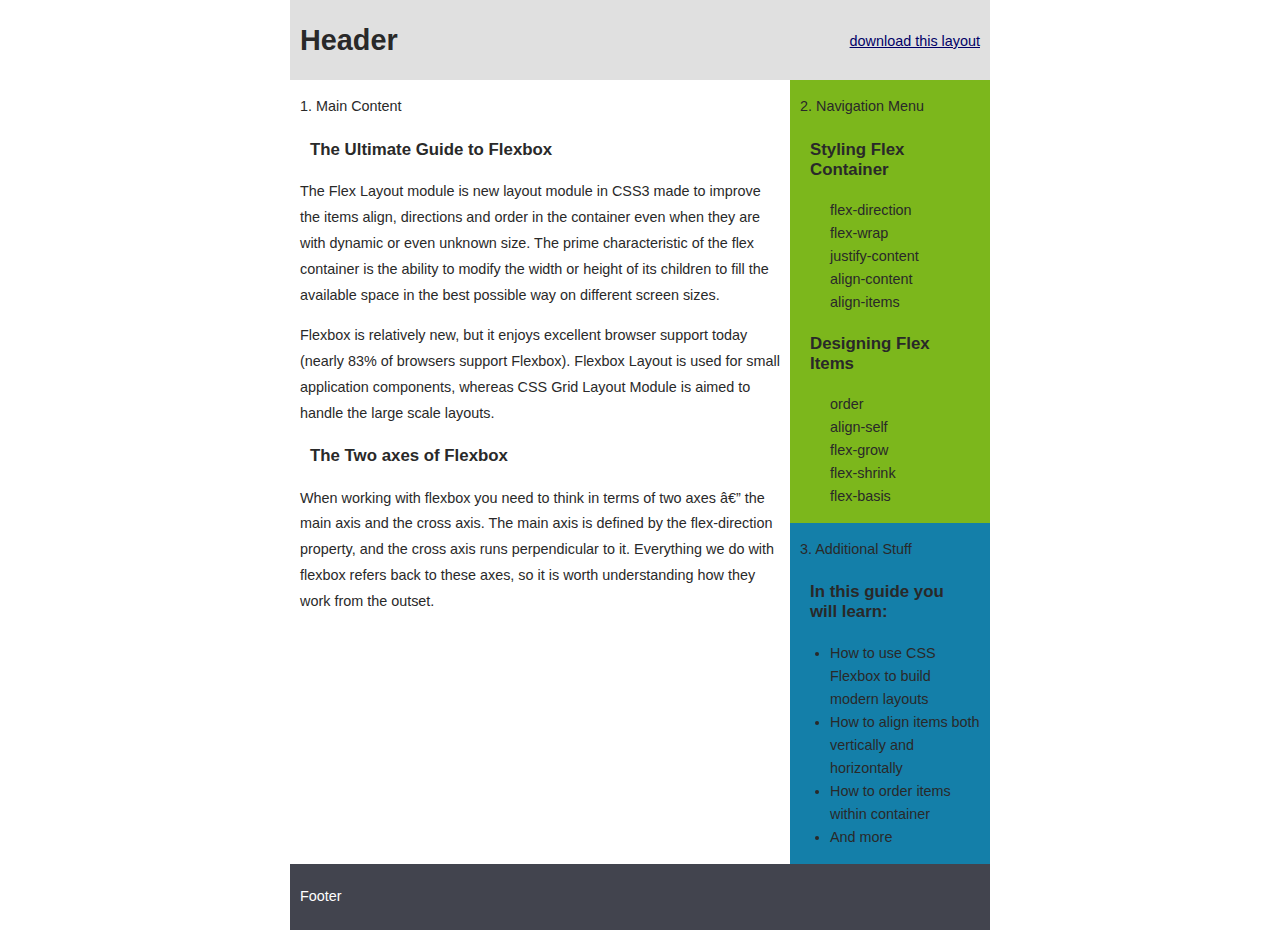
<file: School_store/static/image/33.html>
<!DOCTYPE HTML PUBLIC "-//W3C//DTD HTML 4.01//EN" "http://www.w3.org/TR/html4/strict.dtd">
<html lang="en">
<head>
    <title>HTML FlexBox Template - Two columns fixed, left content</title>
    <meta http-equiv="content-type" content="text/html; charset=iso-8859-1">
    <meta name="description" content="Use this HTML basic website two columns fixed layout template with the navigation menu and the extra stuff on the right, the main content on the left column.">
    <meta name="generator" content="HAPedit 3.1">
    <link rel="canonical" href="https://www.w3docs.com/snippets/html/layout_templates/33.html" />
    <meta property="og:type" content="website" />
    <meta property="og:title" content="HTML FlexBox Template - Two columns fixed, left content" />
    <meta property="og:description" content="Use this HTML basic website two columns fixed layout template with the navigation menu and the extra stuff on the right, the main content on the left column." />
    <meta property="og:image" content="https://www.w3docs.com/build/images/logo-amp.png" />
    <meta property="og:image:type" content="image/jpeg" />
    <meta property="og:image:width" content="192" />
    <meta property="og:image:height" content="192" />
    <meta property="og:image:alt" content="W3dcos" />
    <style type="text/css">
        html, body {
            margin: 0;
            padding: 0;
        }

        body {
            color: #292929;
            font: 90% Roboto, Arial, sans-serif;
            font-weight: 300;
        }

        p {
            padding: 0 10px;
            line-height: 1.8;
        }

        ul li {
            padding-right: 10px;
            line-height: 1.6;
        }

        h3 {
            padding: 5px 20px;
            margin: 0;
        }

        div#header {
            position: relative;
        }

        div#header h1 {
            height: 80px;
            line-height: 80px;
            margin: 0;
            padding-left: 10px;
            background: #e0e0e0;
            color: #292929;
        }

        div#header a {
            position: absolute;
            right: 0;
            top: 23px;
            padding: 10px;
            color: #006;
        }

        div#navigation {
            background: #7cb71c;
        }

        div#navigation li {
            list-style: none;
        }

        div#extra {
            background: #147FA9;
        }

        div#footer {
            background: #42444e;
            color: #fff;
        }

        div#footer p {
            padding: 20px 10px;
        }

        div#container {
            width: 700px;
            margin: 0 auto;
        }

        div#content {
            float: left;
            width: 500px;
        }

        div#navigation {
            float: right;
            width: 200px;
        }

        div#extra {
            float: right;
            clear: right;
            width: 200px;
        }

        div#footer {
            clear: both;
            width: 100%;
        }
    </style>

</head>
<body>
<div id="container">
    <div id="header">
        <h1>Header</h1>
        <a href="/download/template/33" target="_blank">download this layout</a>
    </div>
    <div id="wrapper">
        <div id="content">
            <p><strong>1. Main Content</strong></p>
            <h3>The Ultimate Guide to Flexbox </h3>
            <p>The Flex Layout module is new layout module in CSS3 made to improve the items align, directions and order
                in the container even when they are with dynamic or even unknown size. The prime characteristic of the
                flex container is the ability to modify the width or height of its children to fill the available space
                in the best possible way on different screen sizes.
            </p>
            <p>Flexbox is relatively new, but it enjoys excellent browser support today (nearly 83% of browsers support
                Flexbox). Flexbox Layout is used for small application components, whereas CSS Grid Layout Module is
                aimed to handle the large scale layouts.
            </p>
            <h3>The Two axes of Flexbox</h3>
            <p>When working with flexbox you need to think in terms of two axes — the main axis and the cross axis. The
                main axis is defined by the flex-direction property, and the cross axis runs perpendicular to it.
                Everything we do with flexbox refers back to these axes, so it is worth understanding how they work from
                the outset.
            </p>
        </div>
    </div>
    <div id="navigation">
        <p><strong>2. Navigation Menu</strong></p>
        <h3>Styling Flex Container</h3>
        <ul>
            <li>flex-direction</li>
            <li>flex-wrap</li>
            <li>justify-content</li>
            <li>align-content</li>
            <li>align-items</li>
        </ul>
        <h3>Designing Flex Items </h3>
        <ul>
            <li>order</li>
            <li>align-self</li>
            <li>flex-grow</li>
            <li>flex-shrink</li>
            <li>flex-basis</li>
        </ul>
    </div>
    <div id="extra">
        <p><strong>3. Additional Stuff</strong></p>
        <h3>In this guide you will learn:</h3>
        <ul>
            <li>How to use CSS Flexbox to build modern layouts</li>
            <li>How to align items both vertically and horizontally</li>
            <li>How to order items within container</li>
            <li>And more</li>
        </ul>
    </div>
    <div id="footer"><p>Footer</p>
    </div>
</div>
<script type="text/javascript">AddFillerLink("content", "navigation", "extra")</script>
</body>
</html>
</file>
